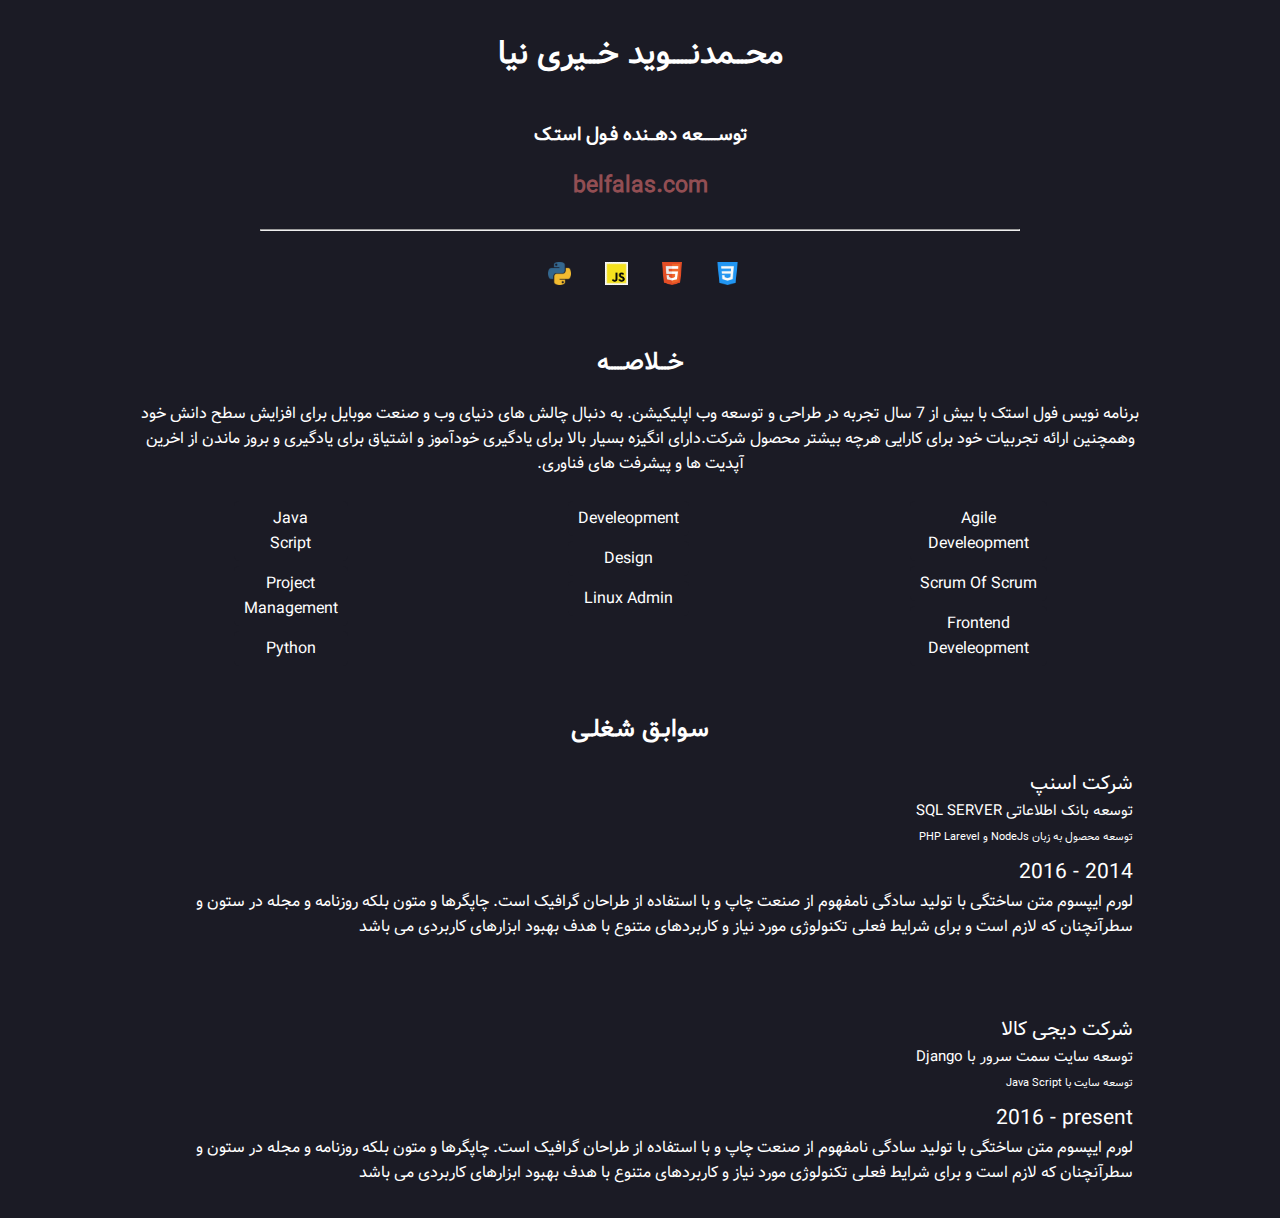
<file: index.html>
<html lang="fa" dir="rtl">
    <head>
        <meta charset="UTF-8">
        <meta name="viewport" content="width=device-width, initial-scale=1.0">
        <title>HW9_HTML-CSS</title>
        <link type="text/css" rel="stylesheet" href="style.css">
         
    </head>

    <body class="font">
        <header>
            <div class="white  flex_container ">
                <h1 >محـــمدنـــــوید خـــیری نیا</h1>
                <h3>توســـــعه دهــنده فـول استـک</h3>
            </div>
            <div class="my_web flex_container" ><b>belfalas.com</b></div><br>
            <div ><hr class="line"></div>

            <div class="flex_container">
                <ul >
                    <img src="pictures/722685.webp" alt="css"  >
                    <img src="pictures/html.png" alt="html">
                    <img src="pictures/js.png" alt="java">
                    <img src="pictures/python.webp" alt="python">
                </ul>
            </div>
        </header>
        <article class="flex_container white ">
            <div>
                <h2>خـــلاصـــــه</h2>
                <p class="summary flex_container ">برنامه نویس فول استک با بیش از 7 سال تجربه در طراحی و توسعه وب اپلیکیشن.
                    به دنبال چالش های دنیای وب و صنعت موبایل برای افزایش سطح دانش خود وهمچنین 
                    ارائه تجربیات خود برای کارایی هرچه بیشتر محصول شرکت.دارای انگیزه بسیار بالا برای یادگیری 
                    خودآموز و اشتیاق برای یادگیری و بروز ماندن از اخرین آپدیت ها و پیشرفت های فناوری.
                </p>
            </div>
            <div  dir="ltr" class="skills-container ">
                <div>
                    <div class="skill">java<br>script</div>
                    <div class="skill"> project <br>management</div>
                    <div class="skill">python</div>
                </div >
                <div>
                    <div class="skill">develeopment</div>
                    <div class="skill"> design </div>
                    <div class="skill">linux admin</div>
                </div>
                <div>
                    <div class="skill">agile<br>develeopment</div>
                    <div class="skill"> scrum of scrum</div>
                    <div class="skill">frontend <br>develeopment</div>
                </div>
            </div>
        </article>

        <main class="white  flex_container">
            <h2>سـوابـق شـغلـی </h2>
            <div >
                <div class="company experience">شرکت اسنپ</div>
                <div class="role experience">توسعه بانک اطلاعاتی SQL SERVER</div>
                <div class="project experience">توسعه محصول به زبان NodeJs و PHP Larevel</div>
                <div class="year experience">2014 - 2016</div>
                <div class="experience text">لورم ایپسوم متن ساختگی با تولید سادگی نامفهوم از صنعت چاپ و با استفاده از طراحان گرافیک است.
                     چاپگرها و متون بلکه روزنامه و مجله در ستون و سطرآنچنان که لازم است
                      و برای شرایط فعلی تکنولوژی مورد نیاز و کاربردهای متنوع با هدف بهبود ابزارهای کاربردی می باشد</div><br><br><br>
            </div>
            <div>
                <div class="company experience">شرکت دیجی کالا</div>
                <div class="role experience">توسعه سایت سمت سرور با Django </div>
                <div class="project experience">توسعه سایت با Java Script</div>
                <div dir="ltr" class="year experience">2016 - present</div>
                <div class="experience text">لورم ایپسوم متن ساختگی با تولید سادگی نامفهوم از صنعت چاپ و با استفاده از طراحان گرافیک است.
                    چاپگرها و متون بلکه روزنامه و مجله در ستون و سطرآنچنان که لازم است
                     و برای شرایط فعلی تکنولوژی مورد نیاز و کاربردهای متنوع با هدف بهبود ابزارهای کاربردی می باشد</div><br>
            </div>

        </main>
    </body>

</html>
</file>
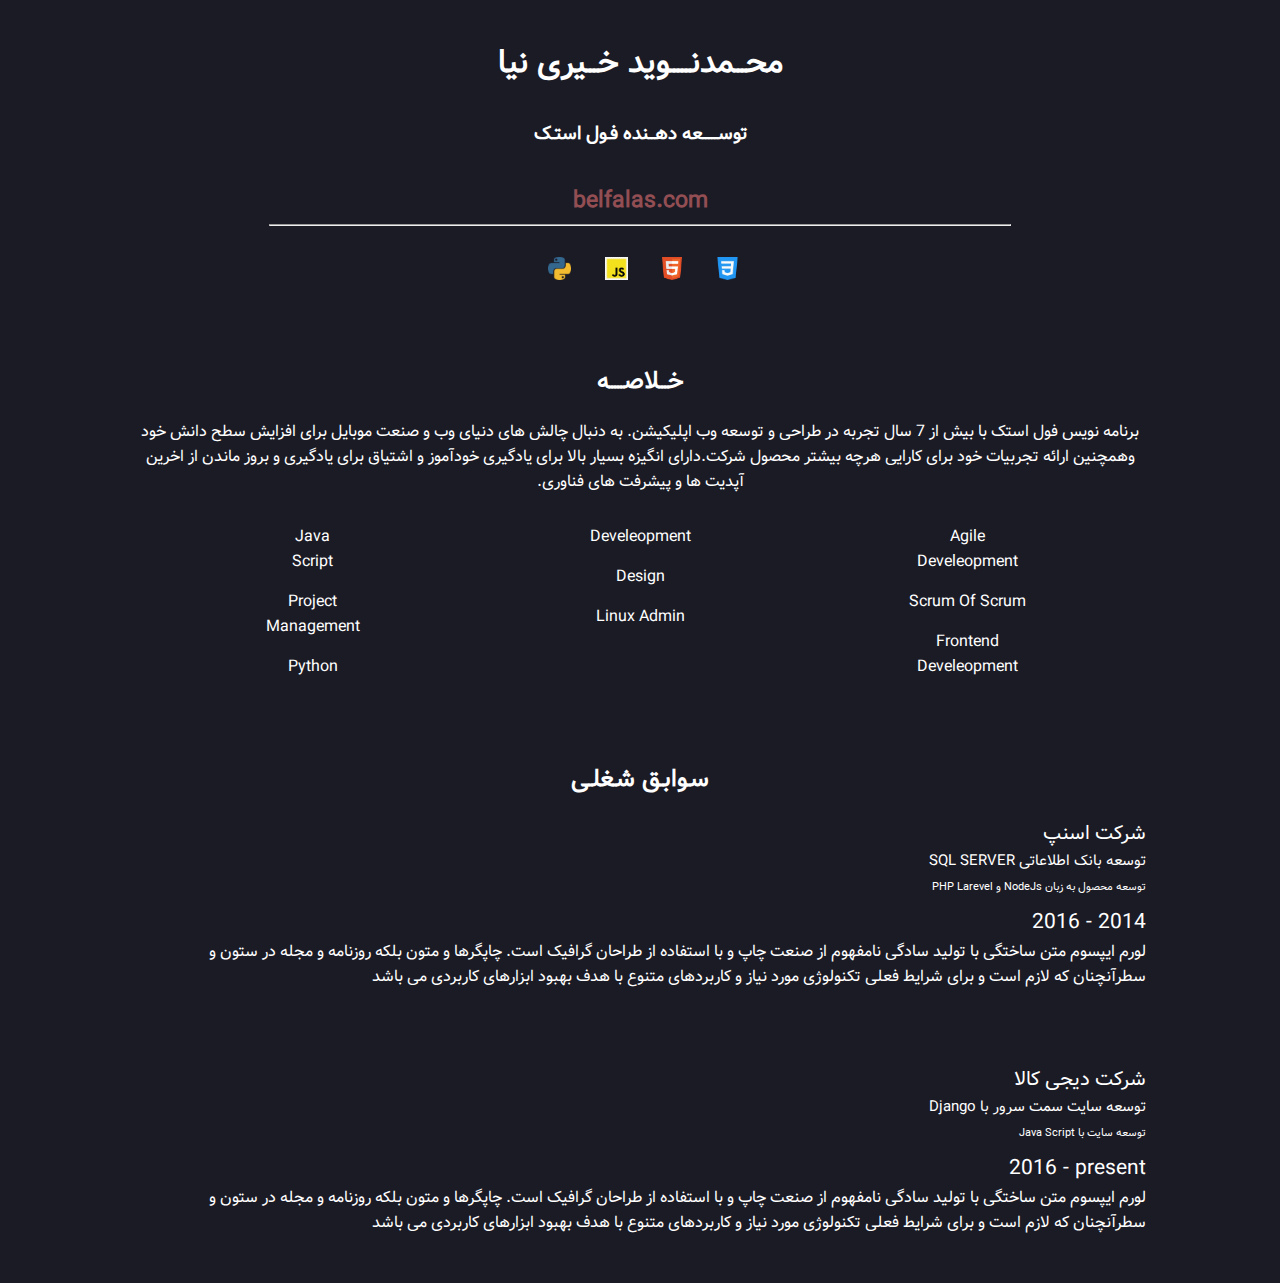
<file: index2.html>
<html lang="fa" dir="rtl">
    <head>
        <meta charset="UTF-8">
        <meta name="viewport" content="width=device-width, initial-scale=1.0">
        <title>HW9_HTML-CSS2</title>
        <link type="text/css" rel="stylesheet" href="style2.css">
    </head>
    <body class="font">
        <div class="container">
            <div class="header">
                <h1 >محـــمدنـــــوید خـــیری نیا</h1>
                <h3 >توســـــعه دهــنده فـول استـک</h3>
            </div>
            <div class="site-line-pic">
                <div class="my_web" ><b>belfalas.com</b></div><br><br>
                <div ><hr class="line"></div>
                <div>
                    <ul >
                        <img src="pictures/722685.webp" alt="css"  >
                        <img src="pictures/html.png" alt="html">
                        <img src="pictures/js.png" alt="java">
                        <img src="pictures/python.webp" alt="python">
                    </ul>
                </div>
            </div>    
            <div class="content">
                <h2>خـــلاصـــــه</h2>
                <div>برنامه نویس فول استک با بیش از 7 سال تجربه در طراحی و توسعه وب اپلیکیشن.
                    به دنبال چالش های دنیای وب و صنعت موبایل برای افزایش سطح دانش خود وهمچنین 
                    ارائه تجربیات خود برای کارایی هرچه بیشتر محصول شرکت.دارای انگیزه بسیار بالا برای یادگیری 
                    خودآموز و اشتیاق برای یادگیری و بروز ماندن از اخرین آپدیت ها و پیشرفت های فناوری.
                </div>
                <div  dir="ltr" class="skills-container ">
                    <div >
                        <div class="skill">java<br>script</div>
                        <div class="skill"> project <br>management</div>
                        <div class="skill">python</div>
                    </div >
                    <div>
                        <div class="skill">develeopment</div>
                        <div class="skill"> design </div>
                        <div class="skill">linux admin</div>
                    </div>
                    <div>
                        <div class="skill">agile<br>develeopment</div>
                        <div class="skill"> scrum of scrum</div>
                        <div class="skill">frontend <br>develeopment</div>
                    </div>
                </div>
            </div>   
            <div class="footer">
                <h2>سـوابـق شـغلـی </h2>
                <div >
                    <div class="company experience">شرکت اسنپ</div>
                    <div class="role experience">توسعه بانک اطلاعاتی SQL SERVER</div>
                    <div class="project experience">توسعه محصول به زبان NodeJs و PHP Larevel</div>
                    <div class="year experience">2014 - 2016</div>
                    <div class="experience text">لورم ایپسوم متن ساختگی با تولید سادگی نامفهوم از صنعت چاپ و با استفاده از طراحان گرافیک است.
                        چاپگرها و متون بلکه روزنامه و مجله در ستون و سطرآنچنان که لازم است
                        و برای شرایط فعلی تکنولوژی مورد نیاز و کاربردهای متنوع با هدف بهبود ابزارهای کاربردی می باشد</div><br><br><br>
                </div>
                <div>
                    <div class="company experience">شرکت دیجی کالا</div>
                    <div class="role experience">توسعه سایت سمت سرور با Django </div>
                    <div class="project experience">توسعه سایت با Java Script</div>
                    <div dir="ltr" class="year experience">2016 - present</div>
                    <div class="experience ">لورم ایپسوم متن ساختگی با تولید سادگی نامفهوم از صنعت چاپ و با استفاده از طراحان گرافیک است.
                        چاپگرها و متون بلکه روزنامه و مجله در ستون و سطرآنچنان که لازم است
                        و برای شرایط فعلی تکنولوژی مورد نیاز و کاربردهای متنوع با هدف بهبود ابزارهای کاربردی می باشد</div><br>
                </div>
            </div>
        </div>
        
        <!-- <div class="container">
            <h1 class="white" ">محـــمدنـــــوید خـــیری نیا</h1>
            <h3 class="white">توســـــعه دهــنده فـول استـک</h3>
            <div class="white">2</div>
            <div class="white">3</div>
            <div class="white">4</div>
            <div class="white">5</div>
        </div>     -->
    </body>
</html>
</file>
<file: style.css>
*{background-color: #1B1B25;

}
@font-face {
    font-family: Vazir;
    src: url(font/Vazir.ttf);
    display: flex;
    flex-wrap: wrap;
}
.white{
    color: white;
}
.font{
    font-family: Vazir;
}
.my_web{
    color: #924e53;
    font-size: 23;
}
.line{
    display: flex;
    margin: auto;
    width:60%;
    flex-wrap: wrap;
}
.flex_container{
    display: flex;
    flex-direction: column;
    text-align: center;
    
}
.center{
    text-align: center;
    font-size: 23;
}
div>ul>img{
    height: 23px;
    margin: 15;
}
div>ul{
    text-align: center;
    margin-left:47px;
}
.summary{
    justify-content: center;
    margin: auto;
    width: 80%;
    text-align: center;
   
}
.skills-container {
    flex-direction: row;
    color: white; /* Light text */
    padding: 20px;
    display: flex;
    justify-content: space-evenly;
    flex-wrap: wrap; /* Allows items to wrap to the next line */
    gap: 10px; /* Spacing between items */
  }
  .skill {
    text-transform:capitalize;
    padding: 5px 10px;
    margin: 5px;
    border-radius: 5px; /* Rounded corners */
  }
  .experience{
    display: flex;
    flex-wrap: wrap;
    margin-right: 11%;
    justify-content: right;
    text-align: right;
    
    /* flex-direction: column; */
  }
  .company{
    font-size: 20px;
  }
  .role{
    font-size: 15px;
  }
  .project{
    font-size: 11px;
    margin-top: 5px;
  }
  .year{
    font-size: 21px;
    margin-top: 10px;
  }
  .text{
    margin: auto;
    width: 78%;
    text-align: right;
  }
</file>
<file: style2.css>
*{background-color: #1B1B25;

}
@font-face {
    font-family: Vazir;
    src: url(font/Vazir.ttf);
}
.container>div{
    color: white;
    display: flex;
    /* justify-content: center; */
    /* align-items: center; */
    flex-direction: column;
    
}
.container{
    display: grid;
    text-align: center;
    grid-template-rows: auto auto auto auto;
    gap: 2px;
    
    
    /* grid-template-rows: 70px 50px; */
    /* row-gap: 7px; */
    grid-template-columns: repeat(2,1fr);
    /* grid-template-rows: repeat(2,100px); */
}
.header{
    padding: 15;
    /* background-color:rgb(70, 114, 197) ; */
    grid-column: 1/3;
    line-height: 1.2;
}
.site-line-pic{
    padding: 15;
    /* background-color: rgb(240, 71, 71); */
    grid-column: 1/3;
    line-height: 0.5;
}
.content{
    padding: 15;
    /* background-color: rgb(41, 158, 41); */
    grid-column: 1/3;
    margin: auto;
    width: 80%;
}
.footer{
    /* background-color:rgb(243, 158, 1) ; */
    padding: 15;
    margin: auto;
    grid-column: 1/3;
    /* line-height: 1.2; */
    width: 80%;
}
.my_web{
    color: #924e53;
    font-size: 23;
}
.line{
    display: flex;
    margin: auto;
    width:60%;
    flex-wrap: wrap;
}
div>ul>img{
    height: 23px;
    margin: 15;
}
div>ul{
    text-align: center;
    margin-left:47px;
}
.white{
    color: white;
    background-color: aquamarine;
}
.font{
    font-family: Vazir;
}
.my_web{
    color: #924e53;
    font-size: 23;
}
.skills-container {
    padding: 20;
    display: grid;
    grid-template-columns: repeat(3, 1fr);
    gap: 10px;
}
.skill {
    text-transform:capitalize;
    padding: 5px 10px;
    margin: 5px;
  }
  .company{
    font-size: 20px;
  }
  .role{
    font-size: 15px;
  }
  .project{
    font-size: 11px;
    margin-top: 5px;
  }
  .year{
    font-size: 21px;
    margin-top: 10px;
  }
 
  .experience{
    text-align: right;
  }
</file>
